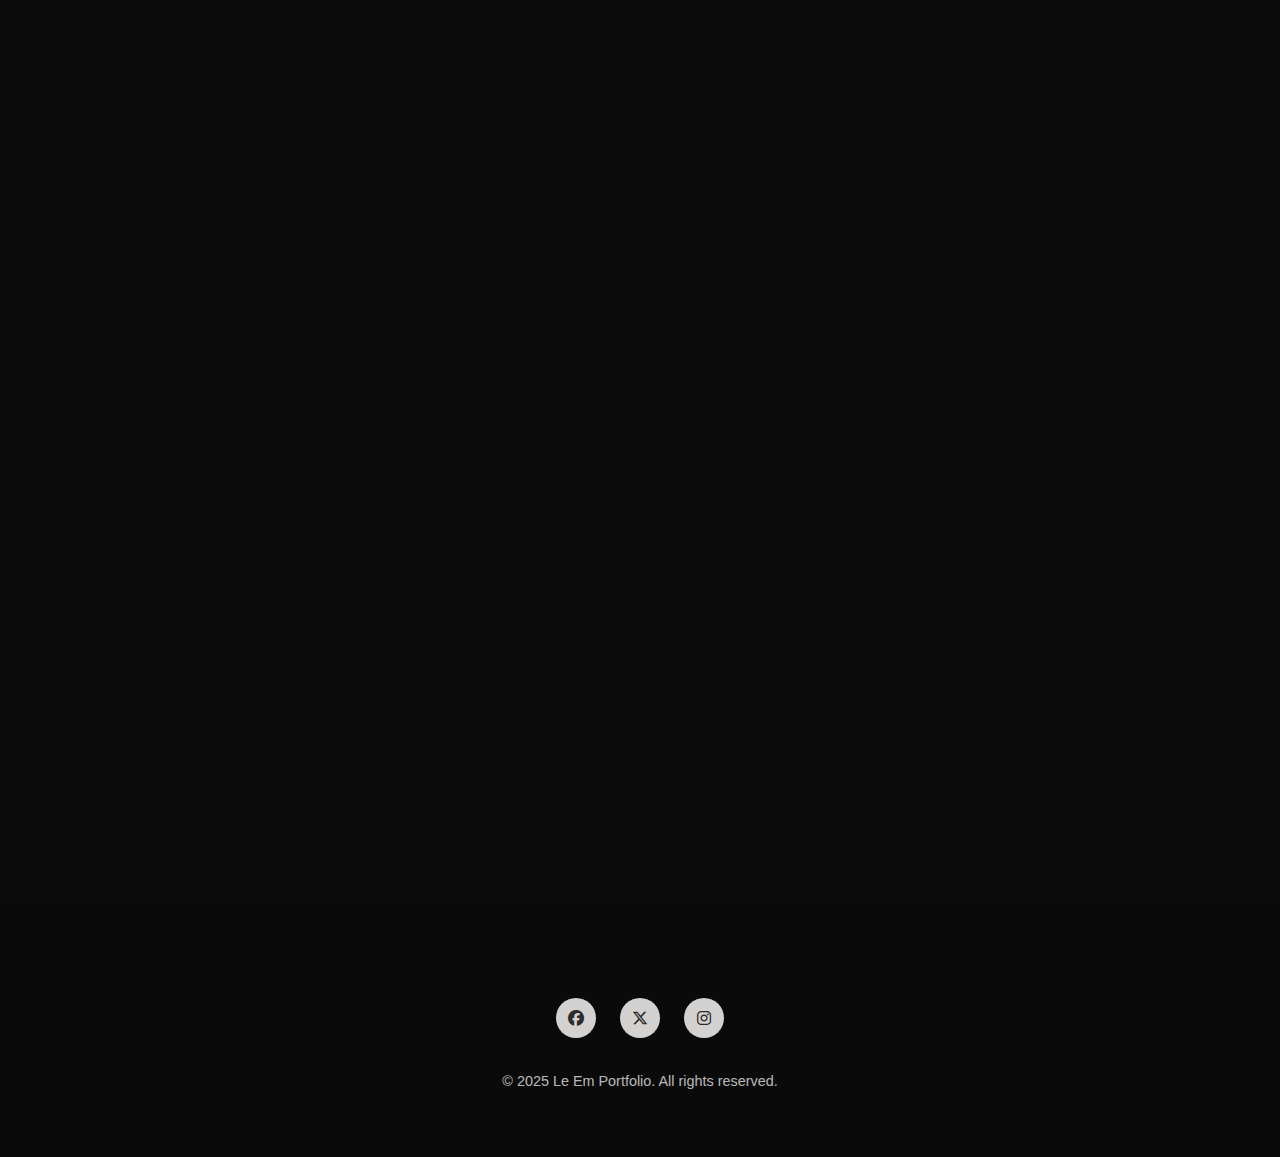
<file: index.html>
<!DOCTYPE html>
<html lang="en">
<head>
  <meta charset="UTF-8">
  <meta name="viewport" content="width=device-width, initial-scale=1.0">
  <title>Emmanuel's Portfolio</title>
  <link href="https://cdnjs.cloudflare.com/ajax/libs/font-awesome/6.7.2/css/all.min.css" rel="stylesheet">
  <link rel="stylesheet" href="css/home.css">
  <link rel="preconnect" href="https://fonts.googleapis.com">
  <link rel="preconnect" href="https://fonts.gstatic.com" crossorigin>
  <link href="https://fonts.googleapis.com/css2?family=Graduate&family=Pixelify+Sans:wght@400..700&display=swap" rel="stylesheet">
</head>
<body>
  <!-- welcome -->
  <div class="welcome-overlay">
    <div class="welcome-text">welcome po!!</div>
  </div>

  <!-- GIF -->
  <div class="bg-container"></div>

  <!-- main content -->
  <div class="container">
    <div class="content-wrapper">
      <header>
        <div class="logo">PORTFOLIO<button id="change-bg-btn" class="icon-btn" title="Change Background">
          <i class="fa-solid fa-wand-magic-sparkles"></i>
        </button></div>
        <div class="menu-toggle">
          <span class="bar"></span>
          <span class="bar"></span>
          <span class="bar"></span>
        </div>
        <nav>
          <ul>
            <li><a href="index.html">Home</a></li>
            <li><a href="about.html">About</a></li>
            <li><a href="projects.html">Projects / Skills</a></li>
            <li><a href="contact.html">Contact</a></li>
          </ul>
        </nav>
      </header>

      <!-- hero Section -->
      <section class="hero" id="home">
        <div class="hero-content">
          <h1 class="hero-title">Web Designer & <span>Front-end developer</span></h1>
          <p class="hero-subtitle">Turning ideas into beautiful, functional websites that feel just right.</p>
          <div class="cta-buttons">
            <a href="about.html" class="btn primary-btn">About Me</a>
            <a href="contact.html" class="btn secondary-btn">Get in Touch</a>
          </div>
        </div>
        <div class="hero-profile">
          <img src="resources/wow.jpg" alt="Emmanuel Profile Photo">
        </div>
      </section>
         <br>
      <!-- footer -->
      <footer>
        <div class="social-links">
          <a href="https://www.facebook.com/shandy.wastaken.9" class="social-icon"><i class="fa-brands fa-facebook"></i></a>
          <a href="https://x.com/shandywastaken" class="social-icon"><i class="fa-brands fa-x-twitter"></i></a>
          <a href="https://www.instagram.com/sonataceleem/" class="social-icon"><i class="fa-brands fa-instagram"></i></a>
        </div>
        <p class="copyright">&copy; 2025 Le Em Portfolio. All rights reserved.</p>
      </footer>
    </div>
  </div>

  <script src="javascript/script.js"></script>

</body>
</html>
</file>
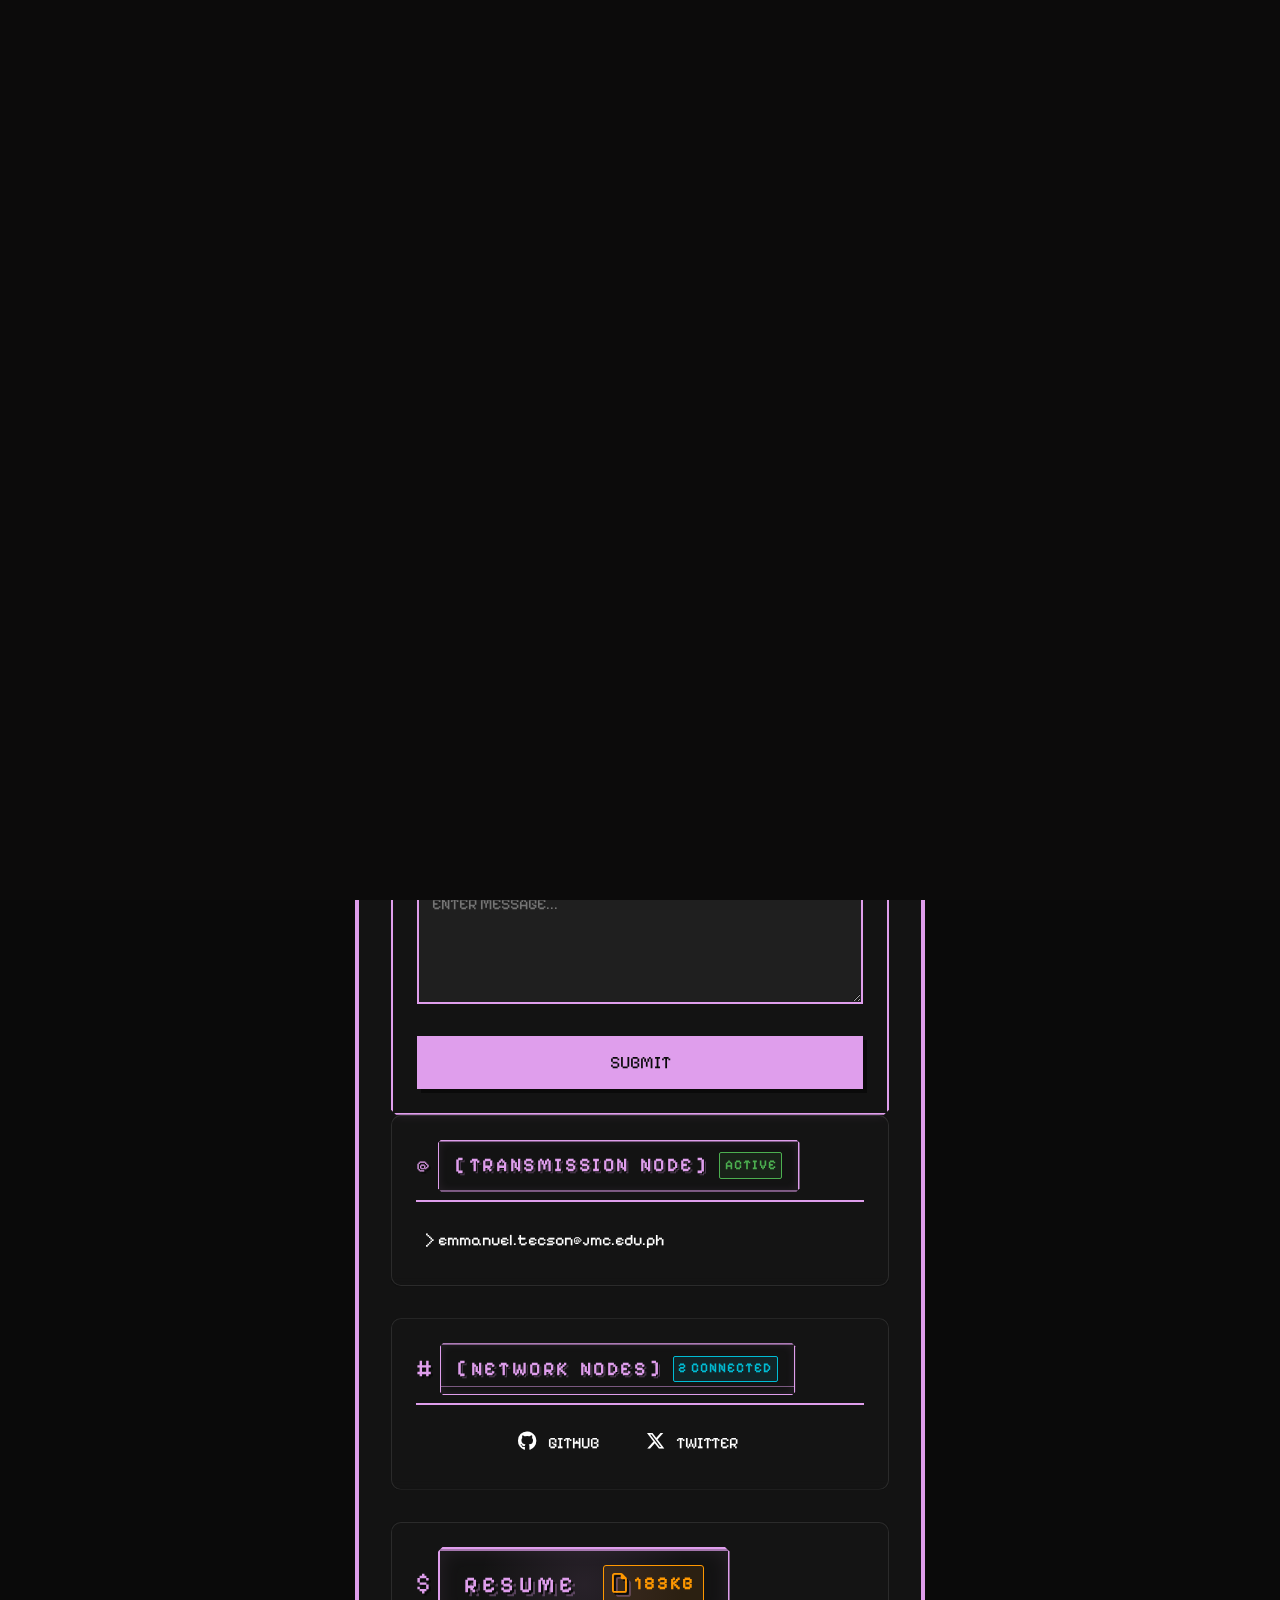
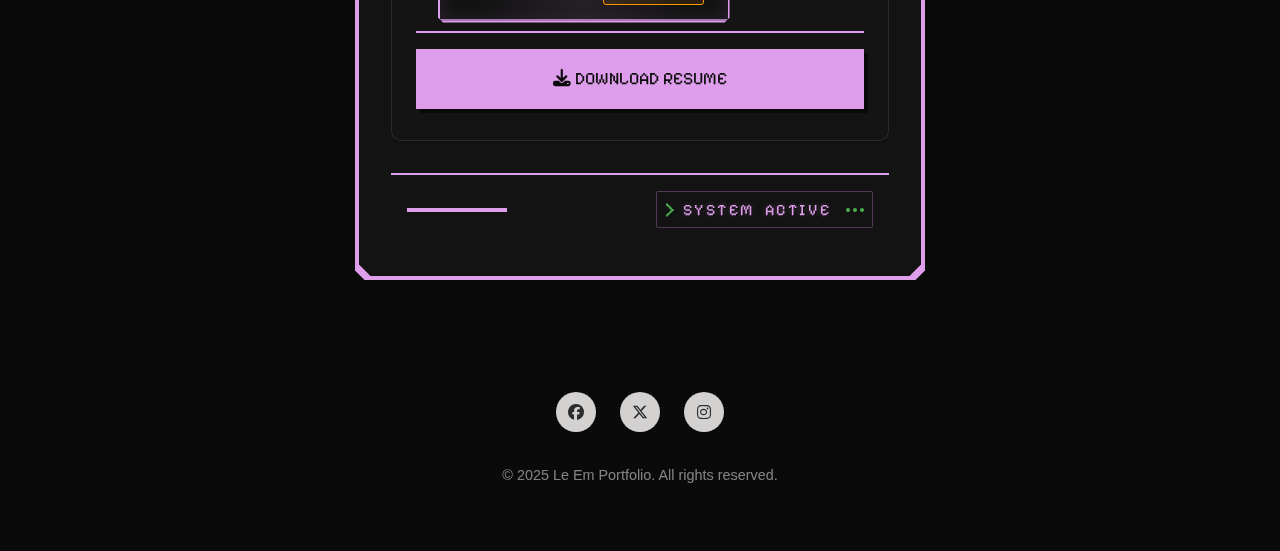
<file: contact.html>
<!DOCTYPE html>
<html lang="en">
<head>
  <meta charset="UTF-8" />
  <meta name="viewport" content="width=device-width, initial-scale=1.0"/>
  <title>Contact - Emmanuel's Portfolio</title>
  <link rel="stylesheet" href="css/contact.css" />
  <link href="https://cdnjs.cloudflare.com/ajax/libs/font-awesome/6.7.2/css/all.min.css" rel="stylesheet" />
  <link rel="preconnect" href="https://fonts.googleapis.com" />
  <link rel="preconnect" href="https://fonts.gstatic.com" crossorigin />
  <link href="https://fonts.googleapis.com/css2?family=Graduate&family=Pixelify+Sans:wght@400..700&display=swap" rel="stylesheet" />
</head>
<body>

  <!-- welcome animation -->
  <div class="welcome-overlay">
    <div class="welcome-text">contact me!</div>
  </div>

  <!-- background -->
 <div class="bg-container"></div>
  <div class="bg-overlay"></div>

  <!-- main content -->
  <div class="container">
    <div class="content-wrapper">
      <header>
        <div class="logo">PORTFOLIO
          <button id="change-bg-btn" class="icon-btn" title="Change Background">
            <i class="fa-solid fa-wand-magic-sparkles"></i>
          </button>
        </div>
        <div class="menu-toggle">
          <span class="bar"></span>
          <span class="bar"></span>
          <span class="bar"></span>
        </div>
        <nav>
          <ul>
            <li><a href="index.html">Home</a></li>
            <li><a href="about.html">About</a></li>
            <li><a href="projects.html">Projects / Skills</a></li>
            <li><a href="contact.html">Contact</a></li>
          </ul>
        </nav>
      </header>

      <!-- Contact Section -->
      <section id="contact-section">
        <div class="pixel-border">
          <!-- Pixel Art Decoration -->
          <div class="pixel-decoration top-left"></div>
          <div class="pixel-decoration top-right"></div>
          <div class="pixel-decoration bottom-left"></div>
          <div class="pixel-decoration bottom-right"></div>
          
          <div class="pixel-header">
            <div class="title-container">
              <div class="title-decoration top"></div>
              <h2 class="section-title pixel-text">
                <span class="title-bracket left">[</span>
                <span class="title-content">
                  <span class="title-char">C</span>
                  <span class="title-char">O</span>
                  <span class="title-char">N</span>
                  <span class="title-char">T</span>
                  <span class="title-char">A</span>
                  <span class="title-char">C</span>
                  <span class="title-char">T</span>
                  <span class="title-space"></span>
                  <span class="title-char">M</span>
                  <span class="title-char">E</span>
                </span>
                <span class="title-bracket right">]</span>
              </h2>
              <div class="title-decoration bottom"></div>
              <div class="title-glow"></div>
            </div>
          </div>
          
          <div class="pixel-status-bar">
            <span class="pixel-status">> SYSTEM READY</span>
            <span class="pixel-status">> CONNECTION ESTABLISHED</span>
          </div>

          <div class="init-message">
            <div class="init-line">
              <span class="init-prefix">></span>
              <span class="init-text">INITIALIZING CONTACT PROTOCOL</span>
              <span class="init-dots">
                <span class="dot">.</span>
                <span class="dot">.</span>
                <span class="dot">.</span>
              </span>
            </div>
            <div class="init-status">
              <div class="status-bar">
                <div class="status-progress"></div>
              </div>
              <span class="status-text">LOADING SYSTEM COMPONENTS</span>
            </div>
          </div>

          <form class="contact-form pixel-box" action="#" method="post">
            <div class="pixel-input-group">
              <label class="pixel-label">IDENTIFY USER:</label>
              <input type="text" name="name" placeholder="ENTER USERNAME" required />
            </div>
            <div class="pixel-input-group">
              <label class="pixel-label">EMAIL ADDRESS:</label>
              <input type="email" name="email" placeholder="ENTER EMAIL" required />
            </div>
            <div class="pixel-input-group">
              <label class="pixel-label">MESSAGE CONTENT:</label>
              <textarea name="message" rows="5" placeholder="ENTER MESSAGE..." required></textarea>
            </div>
            <button type="submit" class="pixel-button">
              <span class="pixel-button-text">SUBMIT</span>
              <div class="pixel-button-glow"></div>
            </button>
          </form>

          <!-- Contact Info Boxes -->
          <div class="pixel-grid">
            <!-- Email Address -->
            <div class="pixel-box contact-info">
              <div class="pixel-box-header">
                <span class="pixel-box-icon">@</span>
                <div class="node-title">
                  <div class="node-decoration"></div>
                  <h3 class="pixel-text">
                    <span class="node-bracket left">[</span>
                    <span class="node-content">
                      <span class="node-char">T</span>
                      <span class="node-char">R</span>
                      <span class="node-char">A</span>
                      <span class="node-char">N</span>
                      <span class="node-char">S</span>
                      <span class="node-char">M</span>
                      <span class="node-char">I</span>
                      <span class="node-char">S</span>
                      <span class="node-char">S</span>
                      <span class="node-char">I</span>
                      <span class="node-char">O</span>
                      <span class="node-char">N</span>
                      <span class="node-space"></span>
                      <span class="node-char">N</span>
                      <span class="node-char">O</span>
                      <span class="node-char">D</span>
                      <span class="node-char">E</span>
                    </span>
                    <span class="node-bracket right">]</span>
                    <span class="node-status">ACTIVE</span>
                  </h3>
                  <div class="node-decoration"></div>
                </div>
              </div>
              <p><a href="mailto:emmanuel.tecson@jmc.edu.ph" class="pixel-link">> emmanuel.tecson@jmc.edu.ph</a></p>
            </div>

            <!-- Social Links -->
            <div class="pixel-box social-links">
              <div class="pixel-box-header">
                <span class="pixel-box-icon">#</span>
                <div class="network-title">
                  <div class="network-decoration"></div>
                  <h3 class="pixel-text">
                    <span class="network-bracket left">[</span>
                    <span class="network-content">
                      <span class="network-char">N</span>
                      <span class="network-char">E</span>
                      <span class="network-char">T</span>
                      <span class="network-char">W</span>
                      <span class="network-char">O</span>
                      <span class="network-char">R</span>
                      <span class="network-char">K</span>
                      <span class="network-space"></span>
                      <span class="network-char">N</span>
                      <span class="network-char">O</span>
                      <span class="network-char">D</span>
                      <span class="network-char">E</span>
                      <span class="network-char">S</span>
                    </span>
                    <span class="network-bracket right">]</span>
                    <span class="network-count">2 CONNECTED</span>
                  </h3>
                  <div class="network-decoration"></div>
                  <div class="network-grid">
                    <div class="grid-dot"></div>
                    <div class="grid-dot"></div>
                    <div class="grid-dot"></div>
                    <div class="grid-dot"></div>
                  </div>
                </div>
              </div>
              <div class="pixel-social-grid">
                <a href="https://github.com/T-EmmanuelLevinne" target="_blank" class="pixel-link">
                  <i class="fab fa-github"></i>
                  <span class="pixel-link-text">GITHUB</span>
                </a>
                <a href="https://x.com/shandywastaken" target="_blank" class="pixel-link">
                  <i class="fab fa-x-twitter"></i>
                  <span class="pixel-link-text">TWITTER</span>
                </a>
              </div>
            </div>

            <!-- Resume -->
            <div class="pixel-box resume-download">
              <div class="pixel-box-header">
                <span class="pixel-box-icon">$</span>
                <div class="packet-title">
                  <div class="packet-decoration top"></div>
                  <h3 class="pixel-text">
                    <span class="packet-content">
                      <span class="packet-char" style="--char-index: 1">R</span>
                      <span class="packet-char" style="--char-index: 2">E</span>
                      <span class="packet-char" style="--char-index: 3">S</span>
                      <span class="packet-char" style="--char-index: 4">U</span>
                      <span class="packet-char" style="--char-index: 5">M</span>
                      <span class="packet-char" style="--char-index: 6">E</span>
                    </span>
                    <span class="packet-size">
                      <span class="size-icon"><i class="fa-regular fa-file"></i></span>
                      <span class="size-text">183KB</span>
                    </span>
                  </h3>
                  <div class="packet-decoration bottom"></div>
                  <div class="packet-glow"></div>
                  <div class="packet-pixels">
                    <span class="pixel-dot"></span>
                    <span class="pixel-dot"></span>
                    <span class="pixel-dot"></span>
                    <span class="pixel-dot"></span>
                  </div>
                </div>
              </div>
              <a href="resources/RESUME.pdf" download class="pixel-button">
                <i class="fa-solid fa-download"></i>
                <span class="pixel-button-text">DOWNLOAD RESUME</span>
                <div class="pixel-button-glow"></div>
              </a>
            </div>
          </div>

          <div class="pixel-footer">
            <div class="pixel-scanner"></div>
            <div class="system-status">
              <span class="status-prefix">></span>
              <span class="status-content">
                <span class="status-char">S</span>
                <span class="status-char">Y</span>
                <span class="status-char">S</span>
                <span class="status-char">T</span>
                <span class="status-char">E</span>
                <span class="status-char">M</span>
                <span class="status-space"></span>
                <span class="status-char">A</span>
                <span class="status-char">C</span>
                <span class="status-char">T</span>
                <span class="status-char">I</span>
                <span class="status-char">V</span>
                <span class="status-char">E</span>
              </span>
              <span class="status-indicator">
                <span class="indicator-dot"></span>
                <span class="indicator-dot"></span>
                <span class="indicator-dot"></span>
              </span>
            </div>
          </div>
        </div>
      </section>
    </div>
  </div>


        <!-- footer -->
      <footer>
        <div class="social-links2">
          <a href="https://www.facebook.com/shandy.wastaken.9" class="social-icon"><i class="fa-brands fa-facebook"></i></a>
          <a href="https://x.com/shandywastaken" class="social-icon"><i class="fa-brands fa-x-twitter"></i></a>
          <a href="https://www.instagram.com/sonataceleem/" class="social-icon"><i class="fa-brands fa-instagram"></i></a>
        </div>
        <p class="copyright">&copy; 2025 Le Em Portfolio. All rights reserved.</p>
      </footer>
    </div>
  </div>
  <script src="javascript/script.js"></script>
</body>
</html>
</file>
<file: css/contact.css>
* {
  margin: 0;
  padding: 0;
  box-sizing: border-box;
}

body {
  font-family: 'Montserrat', sans-serif;
  color: #333;
  line-height: 1.6;
  overflow-x: hidden;
  background-color: #0a0a0a;
}

a {
  text-decoration: none;
  color: inherit;
}

ul {
  list-style: none;
}

/* Welcome overlay animation */
.welcome-overlay {
  position: fixed;
  top: 0;
  left: 0;
  width: 100%;
  height: 100%;
  background-color: #0c0b0b;
  display: flex;
  justify-content: center;
  align-items: center;
  z-index: 1000;
  animation: fadeOverlay 3s ease-in-out forwards;
}

.welcome-text {
  font-family: "Pixelify Sans", sans-serif;
  font-size: 5rem;
  color: #fff;
  opacity: 0;
  filter: blur(10px);
  animation: welcomeText 2.5s ease-in-out forwards;
}

@keyframes fadeOverlay {
  0% {
    opacity: 1;
  }
  70% {
    opacity: 1;
  }
  100% {
    opacity: 0;
    visibility: hidden;
  }
}

@keyframes welcomeText {
  0% {
    opacity: 0;
    filter: blur(20px);
    transform: scale(0.8);
  }
  50% {
    opacity: 1;
    filter: blur(0);
    transform: scale(1);
  }
  80% {
    opacity: 1;
    filter: blur(0);
    transform: scale(1);
  }
  100% {
    opacity: 0;
    filter: blur(20px);
    transform: scale(1.2);
  }
}

/* Main container */
.container {
  position: relative;
  min-height: 100vh;
  width: 100%;
}
 
/* Background container for GIF */
.bg-container {
  position: fixed;
  width: 100%;
  height: 100%;
  background: url('../resources/witch.gif') center center/cover no-repeat;
  opacity: 0.7;
  transition: opacity 0.5s ease;
  pointer-events: none;
  z-index: -3;
}


.bg-overlay {
  position: fixed;
  top: 0;
  left: 0;
  width: 100%;
  height: 100%;
  background: linear-gradient(to bottom, rgba(70, 70, 70, 0.7), rgba(44, 43, 43, 0.5));
  z-index: -2;
  pointer-events: none;
}

/* Content wrapper */
.content-wrapper {
  position: relative;
  max-width: 1400px;
  margin: 0 auto;
  padding: 0 2rem;
  color: #fff;
}

/* Header styles */
header {
  display: flex;
  justify-content: space-between;
  align-items: center;
  padding: 2rem 0;
  position: relative;
}

.icon-btn {
  background: none;
  border: none;
  font-size: 1.5rem;
  padding: 0.5rem 0.8rem;
  border-radius: 50%;
  cursor: pointer;
  transition: all 0.3s ease;
  margin-left: 1rem;
  position: relative;
  z-index: 10;
  color: white
}

.icon-btn:hover {
  color: #f5c6f1;
  transform: rotate(30deg);
}

.logo {
  font-size: 1.5rem;
  font-weight: 700;
  letter-spacing: 2px;
  display: flex;
  align-items: center;
}

nav ul {
  display: flex;
}

nav ul li {
  margin-left: 2rem;
  position: relative;
}

nav ul li a {
  font-size: 0.9rem;
  letter-spacing: 1px;
  transition: color 0.3s ease;
  position: relative;
  padding-bottom: 4px;
}

nav ul li a::after {
  content: '';
  position: absolute;
  bottom: 0;
  left: 0;
  height: 2px;
  width: 0%;
  background-color: #df9eec;
  transition: width 0.4s ease;
}

nav ul li a:hover {
  color: #df9eec;
}

nav ul li a:hover::after {
  width: 100%;
}

nav ul li.active a {
  color: #df9eec;
}

nav ul li.active::after {
  content: '';
  position: absolute;
  bottom: -5px;
  left: 0;
  width: 100%;
  height: 2px;
  background-color: #df9eec;
}

.menu-toggle {
  display: none;
  flex-direction: column;
  cursor: pointer;
}

.bar {
  width: 25px;
  height: 3px;
  background-color: #fff;
  margin: 3px 0;
  transition: 0.4s;
}
/* Add animation for menu bars */
.menu-toggle .bar:nth-child(1).active {
  transform: rotate(-45deg) translate(-5px, 6px);
}

.menu-toggle .bar:nth-child(2).active {
  opacity: 0;
}

.menu-toggle .bar:nth-child(3).active {
  transform: rotate(45deg) translate(-5px, -6px);
}

/* Pixel Theme Enhanced Styles */
.pixel-border {
  border: 4px solid #df9eec;
  padding: 2rem;
  position: relative;
  background: rgba(20, 20, 20, 0.9);
  box-shadow: 
    0 0 0 4px #0a0a0a,
    0 0 0 8px #df9eec,
    0 0 20px rgba(223, 158, 236, 0.5);
  image-rendering: pixelated;
  clip-path: polygon(
    0% 10px, 10px 0%, calc(100% - 10px) 0%, 100% 10px,
    100% calc(100% - 10px), calc(100% - 10px) 100%, 10px 100%, 0% calc(100% - 10px)
  );
}

/* Pixel Decorations */
.pixel-decoration {
  position: absolute;
  width: 20px;
  height: 20px;
  background: #df9eec;
  image-rendering: pixelated;
}

.pixel-decoration.top-left {
  top: -4px;
  left: -4px;
  clip-path: polygon(0% 0%, 100% 0%, 0% 100%);
}

.pixel-decoration.top-right {
  top: -4px;
  right: -4px;
  clip-path: polygon(0% 0%, 100% 0%, 100% 100%);
}

.pixel-decoration.bottom-left {
  bottom: -4px;
  left: -4px;
  clip-path: polygon(0% 0%, 0% 100%, 100% 100%);
}

.pixel-decoration.bottom-right {
  bottom: -4px;
  right: -4px;
  clip-path: polygon(100% 0%, 100% 100%, 0% 100%);
}

/* Pixel Header */
.pixel-header {
  display: flex;
  align-items: center;
  justify-content: center;
  margin-bottom: 2rem;
  position: relative;
  width: 100%;
}

.title-container {
  position: relative;
  padding: 1.5rem 2rem;
  background: rgba(20, 20, 20, 0.95);
  border: 2px solid #df9eec;
  box-shadow: 
    4px 4px 0 #df9eec,
    inset 0 0 20px rgba(223, 158, 236, 0.2);
  clip-path: polygon(
    0% 5px, 5px 0%, calc(100% - 5px) 0%, 100% 5px,
    100% calc(100% - 5px), calc(100% - 5px) 100%, 5px 100%, 0% calc(100% - 5px)
  );
  overflow: hidden;
  width: 100%;
  max-width: 600px;
}

.title-decoration {
  position: absolute;
  left: 0;
  width: 100%;
  height: 2px;
  background: #df9eec;
  opacity: 0.7;
}

/* Pixel Header */
.pixel-header {
  display: flex;
  align-items: center;
  justify-content: center;
  margin-bottom: 2rem;
  position: relative;
  width: 100%;
}

.title-container {
  position: relative;
  padding: 1.5rem 2rem;
  background: rgba(20, 20, 20, 0.95);
  border: 2px solid #df9eec;
  box-shadow: 
    4px 4px 0 #df9eec,
    inset 0 0 20px rgba(223, 158, 236, 0.2);
  clip-path: polygon(
    0% 5px, 5px 0%, calc(100% - 5px) 0%, 100% 5px,
    100% calc(100% - 5px), calc(100% - 5px) 100%, 5px 100%, 0% calc(100% - 5px)
  );
  overflow: hidden;
  width: 100%;
  max-width: 600px;
}

.pixel-corner {
  width: 20px;
  height: 20px;
  background: #df9eec;
  margin: 0 1rem;
}

.pixel-corner.left {
  clip-path: polygon(0% 0%, 100% 0%, 0% 100%);
}

.pixel-corner.right {
  clip-path: polygon(0% 0%, 100% 0%, 100% 100%);
}

/* Status Bar */
.pixel-status-bar {
  display: flex;
  justify-content: space-between;
  padding: 0.5rem;
  background: rgba(223, 158, 236, 0.1);
  border: 2px solid #df9eec;
  margin-bottom: 1.5rem;
  font-family: "Pixelify Sans", sans-serif;
  font-size: 0.9rem;
  color: #df9eec;
}

.pixel-status {
  position: relative;
  padding-left: 1rem;
}

.pixel-status::before {
  content: '';
  position: absolute;
  left: 0;
  top: 50%;
  width: 8px;
  height: 8px;
  background: #df9eec;
  transform: translateY(-50%);
  animation: blink 1s infinite;
}

/* Pixel Box Enhanced */
.pixel-box {
  background: rgba(20, 20, 20, 0.95);
  border: 2px solid #df9eec;
  padding: 1.5rem;
  position: relative;
  box-shadow: 4px 4px 0 #df9eec;
  transition: all 0.3s ease;
  clip-path: polygon(
    0% 5px, 5px 0%, calc(100% - 5px) 0%, 100% 5px,
    100% calc(100% - 5px), calc(100% - 5px) 100%, 5px 100%, 0% calc(100% - 5px)
  );
}

.pixel-box-header {
  display: flex;
  align-items: center;
  margin-bottom: 1rem;
  padding-bottom: 0.5rem;
  border-bottom: 2px solid #df9eec;
}

.pixel-box-icon {
  font-family: "Pixelify Sans", sans-serif;
  font-size: 1.5rem;
  color: #df9eec;
  margin-right: 0.5rem;
  text-shadow: 2px 2px 0 #0a0a0a;
}

/* Pixel Input Groups */
.pixel-input-group {
  margin-bottom: 1.5rem;
  position: relative;
}

.pixel-label {
  display: block;
  color: #df9eec;
  font-family: "Pixelify Sans", sans-serif;
  margin-bottom: 0.8rem;
  font-size: 1.1rem;
  text-shadow: 2px 2px 0 #0a0a0a;
  letter-spacing: 1px;
}

.contact-form input,
.contact-form textarea {
  width: 100%;
  padding: 0.8rem;
  background: rgba(255, 255, 255, 0.05);
  border: 2px solid #df9eec;
  color: #fff;
  font-family: "Pixelify Sans", sans-serif;
  font-size: 1rem;
  transition: all 0.3s ease;
  text-transform: uppercase;
}

.contact-form input:focus,
.contact-form textarea:focus {
  outline: none;
  box-shadow: 0 0 0 2px #df9eec;
  background: rgba(255, 255, 255, 0.1);
}

/* Pixel Button Enhanced */
.pixel-button {
  background: #df9eec;
  color: #0a0a0a;
  border: none;
  padding: 1rem 2rem;
  font-family: "Pixelify Sans", sans-serif;
  font-size: 1.1rem;
  cursor: pointer;
  position: relative;
  text-transform: uppercase;
  box-shadow: 4px 4px 0 #0a0a0a;
  transition: all 0.2s ease;
  width: 100%;
  text-align: center;
  display: inline-block;
  overflow: hidden;
}

.pixel-button-text {
  position: relative;
  z-index: 2;
}

.pixel-button-glow {
  position: absolute;
  top: 0;
  left: -100%;
  width: 100%;
  height: 100%;
  background: linear-gradient(
    90deg,
    transparent,
    rgba(255, 255, 255, 0.2),
    transparent
  );
  animation: glow 2s infinite;
}

/* Pixel Footer */
.pixel-footer {
  margin-top: 2rem;
  padding: 1rem;
  border-top: 2px solid #df9eec;
  display: flex;
  justify-content: space-between;
  align-items: center;
}

.pixel-scanner {
  width: 100px;
  height: 4px;
  background: #df9eec;
  position: relative;
  overflow: hidden;
}

.pixel-scanner::after {
  content: '';
  position: absolute;
  top: 0;
  left: -100%;
  width: 100%;
  height: 100%;
  background: #fff;
  animation: scan 2s infinite;
}

/* Animations */
@keyframes blink {
  0%, 100% { opacity: 1; }
  50% { opacity: 0; }
}

@keyframes glow {
  0% { left: -100%; }
  100% { left: 100%; }
}

@keyframes scan {
  0% { left: -100%; }
  100% { left: 100%; }
}

/* Update existing styles */
.pixel-link {
  display: flex;
  align-items: center;
  gap: 0.5rem;
  color: #fff;
  font-family: "Pixelify Sans", sans-serif;
  text-decoration: none;
  transition: all 0.3s ease;
  padding: 0.5rem;
  border: 1px solid transparent;
}

.pixel-link:hover {
  color: #df9eec;
  border-color: #df9eec;
  transform: translateX(4px);
  background: rgba(223, 158, 236, 0.1);
}

.pixel-link i {
  font-size: 1.2rem;
}

/* Responsive adjustments */
@media (max-width: 768px) {
  .pixel-border {
    padding: 1rem;
  }
  
  .pixel-grid {
    grid-template-columns: 1fr;
  }
  
  .pixel-status-bar {
    flex-direction: column;
    gap: 0.5rem;
  }
  
  .pixel-button {
    padding: 0.8rem 1.5rem;
    font-size: 1rem;
  }
  
  .pixel-decoration {
    width: 15px;
    height: 15px;
  }
}

/* Contact Section Styles */
#contact-section {
  padding: 3rem 0;
  max-width: 570px;
  margin: 0 auto;
}

.contact-info,
.social-links,
.resume-download {
  margin-bottom: 2rem;
  padding: 1.5rem;
  background: rgba(20, 20, 20, 0.7);
  border-radius: 10px;
  box-shadow: 0 5px 15px rgba(0, 0, 0, 0.3);
  border: 1px solid rgba(255, 255, 255, 0.1);
  backdrop-filter: blur(5px);
  text-align: center;
}

.contact-info h3,
.social-links h3,
.resume-download h3 {
  font-size: 1.3rem;
  margin-bottom: 1rem;
  color: #df9eec;
  font-weight: 600;
  text-align: center;
}

.contact-info p a {
  color: #fff;
  transition: color 0.3s ease;
}

.contact-info p a:hover {
  color: #df9eec;
}

.social-links a {
  display: inline-block;
  margin-right: 1.5rem;
  color: #fff;
  transition: all 0.3s ease;
}

.social-links a:hover {
  color: #df9eec;
  transform: translateY(-3px);
}

.social-links a i {
  margin-right: 0.5rem;
}

.btn-download {
  display: inline-block;
  padding: 0.8rem 1.5rem;
  background: linear-gradient(135deg, #ecebece7 0%, #cac9ca 100%);
  color: rgb(43, 42, 42);
  border-radius: 5px;
  font-weight: 600;
  transition: all 0.3s ease;
}

.btn-download:hover {
  transform: translateY(-3px);
  box-shadow: 0 5px 15px rgba(223, 158, 236, 0.5);
}

.btn-download i {
  margin-right: 0.5rem;
}
/* footer */
footer {
    padding: 4rem 0;
    text-align: center;
}

.social-links2 {
    display: flex;
    justify-content: center;
    gap: 1.5rem;
    margin-bottom: 2rem;
}

.social-icon {
    display: flex;
    align-items: center;
    justify-content: center;
    width: 40px;
    height: 40px;
    border-radius: 50%;
    background-color: rgba(255, 251, 251, 0.829);
    color: #2c2c2c;
    transition: all 0.3s ease;
}

.social-icon:hover {
    background-color: #ffffff;
    color: #050505;
    transform: translateY(-3px);
}

.copyright {
    font-size: 0.9rem;
    opacity: 0.7;
}

.copyright {
  color: rgba(255, 255, 255, 0.7);
  font-size: 0.9rem;
}

/* Responsive styles */
@media (max-width: 768px) {
  .menu-toggle {
    display: flex;
  }
  
  nav {
    position: absolute;
    top: 100%;
    right: 0;
    background-color: rgba(10, 10, 10, 0.95);
    width: 100%;
    padding: 2rem;
    clip-path: circle(0px at top right);
    transition: clip-path 0.5s ease-in-out;
    z-index: 100;
  }
  
  nav.active {
    clip-path: circle(1000px at top right);
  }
  
  nav ul {
    flex-direction: column;
  }
  
  nav ul li {
    margin: 1rem 0;
  }
  
  .section-title {
    font-size: 2.5rem;
  }
  
  .welcome-text {
    font-size: 3rem;
  }
  
  #contact-section {
    padding: 2rem 0;
  }
  
  .contact-form,
  .contact-info,
  .social-links,
  .resume-download {
    padding: 1.2rem;
  }
  
  .social-links a {
    display: block;
    margin-bottom: 1rem;
  }
}

/* Initialization Message Styles */
.init-message {
  background: rgba(20, 20, 20, 0.95);
  border: 2px solid #df9eec;
  padding: 1.5rem;
  margin: 1rem 0 2rem;
  position: relative;
  box-shadow: 
    4px 4px 0 #df9eec,
    inset 0 0 20px rgba(223, 158, 236, 0.1);
  clip-path: polygon(
    0% 5px, 5px 0%, calc(100% - 5px) 0%, 100% 5px,
    100% calc(100% - 5px), calc(100% - 5px) 100%, 5px 100%, 0% calc(100% - 5px)
  );
}

.init-line {
  display: flex;
  align-items: center;
  gap: 0.5rem;
  margin-bottom: 1rem;
  font-family: "Pixelify Sans", sans-serif;
  color: #df9eec;
  font-size: 1.2rem;
  text-shadow: 2px 2px 0 #0a0a0a;
}

.init-prefix {
  color: #df9eec;
  animation: blink 1s infinite;
}

.init-text {
  letter-spacing: 1px;
}

.init-dots {
  display: flex;
  gap: 0.2rem;
}

.dot {
  animation: dotPulse 1.5s infinite;
  opacity: 0;
}

.dot:nth-child(2) {
  animation-delay: 0.5s;
}

.dot:nth-child(3) {
  animation-delay: 1s;
}

.init-status {
  margin-top: 1rem;
}

.status-bar {
  height: 4px;
  background: rgba(223, 158, 236, 0.2);
  border: 1px solid #df9eec;
  position: relative;
  overflow: hidden;
  margin-bottom: 0.5rem;
}

.status-progress {
  position: absolute;
  top: 0;
  left: 0;
  height: 100%;
  width: 0%;
  background: #df9eec;
  animation: progress 3s ease-in-out forwards;
  box-shadow: 0 0 10px #df9eec;
}

.status-text {
  font-family: "Pixelify Sans", sans-serif;
  font-size: 0.9rem;
  color: #df9eec;
  display: block;
  text-align: center;
  text-shadow: 1px 1px 0 #0a0a0a;
  opacity: 0;
  animation: fadeIn 0.5s ease-in-out forwards;
  animation-delay: 2.5s;
}

/* Animations */
@keyframes dotPulse {
  0%, 100% { opacity: 0; }
  50% { opacity: 1; }
}

@keyframes progress {
  0% { width: 0%; }
  100% { width: 100%; }
}

@keyframes fadeIn {
  from { opacity: 0; }
  to { opacity: 1; }
}

/* Responsive adjustments */
@media (max-width: 768px) {
  .init-message {
    padding: 1rem;
  }
  
  .init-line {
    font-size: 1rem;
  }
  
  .status-text {
    font-size: 0.8rem;
  }
}

/* Enhanced Title Styles */
.title-decoration {
  position: absolute;
  left: 0;
  width: 100%;
  height: 2px;
  background: #df9eec;
  opacity: 0.7;
}

.title-decoration.top {
  top: 0;
  animation: scanLine 2s linear infinite;
}

.title-decoration.bottom {
  bottom: 0;
  animation: scanLine 2s linear infinite reverse;
}

.title-decoration::before {
  content: '';
  position: absolute;
  top: 0;
  left: 0;
  width: 100%;
  height: 100%;
  background: linear-gradient(
    90deg,
    transparent,
    #df9eec,
    transparent
  );
  animation: glowLine 2s linear infinite;
}

.section-title.pixel-text {
  font-size: 2.5rem;
  margin: 0;
  text-align: center;
  display: flex;
  align-items: center;
  justify-content: center;
  gap: 0.5rem;
  font-family: "Pixelify Sans", sans-serif;
  color: #df9eec;
  text-shadow: 
    2px 2px 0 #0a0a0a,
    4px 4px 0 rgba(223, 158, 236, 0.3);
  letter-spacing: 2px;
  position: relative;
  z-index: 2;
}

.title-bracket {
  font-size: 1.2em;
  animation: glow 2s infinite;
}

.title-content {
  display: flex;
  align-items: center;
  gap: 0.2rem;
}

.title-char {
  display: inline-block;
  animation: float 3s ease-in-out infinite;
  animation-delay: calc(var(--char-index) * 0.1s);
  text-shadow: 
    2px 2px 0 #0a0a0a,
    4px 4px 0 rgba(223, 158, 236, 0.3);
}

.title-space {
  width: 1rem;
}

.title-glow {
  position: absolute;
  top: 0;
  left: 0;
  width: 100%;
  height: 100%;
  background: radial-gradient(
    circle at center,
    rgba(223, 158, 236, 0.1) 0%,
    transparent 70%
  );
  animation: pulse 3s ease-in-out infinite;
  pointer-events: none;
}

/* Title Animations */
@keyframes float {
  0%, 100% {
    transform: translateY(0);
  }
  50% {
    transform: translateY(-5px);
  }
}

@keyframes scanLine {
  0% {
    transform: translateX(-100%);
  }
  100% {
    transform: translateX(100%);
  }
}

@keyframes glowLine {
  0% {
    opacity: 0.3;
  }
  50% {
    opacity: 0.7;
  }
  100% {
    opacity: 0.3;
  }
}

@keyframes pulse {
  0%, 100% {
    opacity: 0.3;
    transform: scale(1);
  }
  50% {
    opacity: 0.5;
    transform: scale(1.05);
  }
}

/* Add animation delays for each character */
.title-char:nth-child(1) { --char-index: 1; }
.title-char:nth-child(2) { --char-index: 2; }
.title-char:nth-child(3) { --char-index: 3; }
.title-char:nth-child(4) { --char-index: 4; }
.title-char:nth-child(5) { --char-index: 5; }
.title-char:nth-child(6) { --char-index: 6; }
.title-char:nth-child(7) { --char-index: 7; }
.title-char:nth-child(9) { --char-index: 8; }
.title-char:nth-child(10) { --char-index: 9; }

/* Responsive adjustments */
@media (max-width: 768px) {
  .title-container {
    padding: 1rem 1.5rem;
  }
  
  .section-title.pixel-text {
    font-size: 1.8rem;
  }
  
  .title-char {
    animation: float 3s ease-in-out infinite;
    animation-delay: calc(var(--char-index) * 0.05s);
  }
}

/* Node Title Styles */
.node-title {
  position: relative;
  padding: 0.5rem 1rem;
  background: rgba(20, 20, 20, 0.95);
  border: 1px solid #df9eec;
  box-shadow: 
    2px 2px 0 #df9eec,
    inset 0 0 10px rgba(223, 158, 236, 0.1);
  clip-path: polygon(
    0% 3px, 3px 0%, calc(100% - 3px) 0%, 100% 3px,
    100% calc(100% - 3px), calc(100% - 3px) 100%, 3px 100%, 0% calc(100% - 3px)
  );
  overflow: hidden;
}

.node-decoration {
  position: absolute;
  left: 0;
  width: 100%;
  height: 1px;
  background: #df9eec;
  opacity: 0.5;
}

.node-decoration:first-child {
  top: 0;
  animation: nodeScan 1.5s linear infinite;
}

.node-decoration:last-child {
  bottom: 0;
  animation: nodeScan 1.5s linear infinite reverse;
}

.node-decoration::before {
  content: '';
  position: absolute;
  top: 0;
  left: 0;
  width: 100%;
  height: 100%;
  background: linear-gradient(
    90deg,
    transparent,
    #df9eec,
    transparent
  );
  animation: nodeGlow 1.5s linear infinite;
}

.node-title h3.pixel-text {
  font-size: 1.2rem;
  margin: 0;
  display: flex;
  align-items: center;
  justify-content: center;
  gap: 0.3rem;
  font-family: "Pixelify Sans", sans-serif;
  color: #df9eec;
  text-shadow: 
    1px 1px 0 #0a0a0a,
    2px 2px 0 rgba(223, 158, 236, 0.3);
  letter-spacing: 1px;
  position: relative;
  z-index: 2;
}

.node-bracket {
  font-size: 1.1em;
  animation: nodeGlow 2s infinite;
}

.node-content {
  display: flex;
  align-items: center;
  gap: 0.1rem;
}

.node-char {
  display: inline-block;
  animation: nodePulse 2s ease-in-out infinite;
  animation-delay: calc(var(--char-index) * 0.05s);
  text-shadow: 
    1px 1px 0 #0a0a0a,
    2px 2px 0 rgba(223, 158, 236, 0.3);
}

.node-space {
  width: 0.5rem;
}

.node-status {
  font-size: 0.7em;
  color: #4CAF50;
  margin-left: 0.5rem;
  padding: 0.1rem 0.3rem;
  background: rgba(76, 175, 80, 0.1);
  border: 1px solid #4CAF50;
  border-radius: 2px;
  animation: statusPulse 2s infinite;
  text-shadow: none;
}

/* Node Animations */
@keyframes nodePulse {
  0%, 100% {
    transform: scale(1);
    opacity: 1;
  }
  50% {
    transform: scale(1.1);
    opacity: 0.8;
  }
}

@keyframes nodeScan {
  0% {
    transform: translateX(-100%);
  }
  100% {
    transform: translateX(100%);
  }
}

@keyframes nodeGlow {
  0%, 100% {
    opacity: 0.3;
  }
  50% {
    opacity: 0.7;
  }
}

@keyframes statusPulse {
  0%, 100% {
    opacity: 0.7;
    box-shadow: 0 0 5px rgba(76, 175, 80, 0.3);
  }
  50% {
    opacity: 1;
    box-shadow: 0 0 10px rgba(76, 175, 80, 0.5);
  }
}

/* Add animation delays for each character */
.node-char:nth-child(1) { --char-index: 1; }
.node-char:nth-child(2) { --char-index: 2; }
.node-char:nth-child(3) { --char-index: 3; }
.node-char:nth-child(4) { --char-index: 4; }
.node-char:nth-child(5) { --char-index: 5; }
.node-char:nth-child(6) { --char-index: 6; }
.node-char:nth-child(7) { --char-index: 7; }
.node-char:nth-child(8) { --char-index: 8; }
.node-char:nth-child(9) { --char-index: 9; }
.node-char:nth-child(10) { --char-index: 10; }
.node-char:nth-child(11) { --char-index: 11; }
.node-char:nth-child(12) { --char-index: 12; }
.node-char:nth-child(14) { --char-index: 13; }
.node-char:nth-child(15) { --char-index: 14; }
.node-char:nth-child(16) { --char-index: 15; }
.node-char:nth-child(17) { --char-index: 16; }

/* Responsive adjustments */
@media (max-width: 768px) {
  .node-title {
    padding: 0.3rem 0.8rem;
  }
  
  .node-title h3.pixel-text {
    font-size: 1rem;
  }
  
  .node-char {
    animation-delay: calc(var(--char-index) * 0.03s);
  }
  
  .node-status {
    font-size: 0.6em;
  }
}

/* Network Title Styles */
.network-title {
  position: relative;
  padding: 0.5rem 1rem;
  background: rgba(20, 20, 20, 0.95);
  border: 1px solid #df9eec;
  box-shadow: 
    2px 2px 0 #df9eec,
    inset 0 0 10px rgba(223, 158, 236, 0.1);
  clip-path: polygon(
    0% 3px, 3px 0%, calc(100% - 3px) 0%, 100% 3px,
    100% calc(100% - 3px), calc(100% - 3px) 100%, 3px 100%, 0% calc(100% - 3px)
  );
  overflow: hidden;
}

.network-decoration {
  position: absolute;
  left: 0;
  width: 100%;
  height: 1px;
  background: #df9eec;
  opacity: 0.5;
}

.network-decoration:first-child {
  top: 0;
  animation: networkScan 2s linear infinite;
}

.network-decoration:last-child {
  bottom: 0;
  animation: networkScan 2s linear infinite reverse;
}

.network-decoration::before {
  content: '';
  position: absolute;
  top: 0;
  left: 0;
  width: 100%;
  height: 100%;
  background: linear-gradient(
    90deg,
    transparent,
    #df9eec,
    transparent
  );
  animation: networkGlow 2s linear infinite;
}

.network-title h3.pixel-text {
  font-size: 1.2rem;
  margin: 0;
  display: flex;
  align-items: center;
  justify-content: center;
  gap: 0.3rem;
  font-family: "Pixelify Sans", sans-serif;
  color: #df9eec;
  text-shadow: 
    1px 1px 0 #0a0a0a,
    2px 2px 0 rgba(223, 158, 236, 0.3);
  letter-spacing: 1px;
  position: relative;
  z-index: 2;
}

.network-bracket {
  font-size: 1.1em;
  animation: networkGlow 2s infinite;
}

.network-content {
  display: flex;
  align-items: center;
  gap: 0.1rem;
}

.network-char {
  display: inline-block;
  animation: networkPulse 2s ease-in-out infinite;
  animation-delay: calc(var(--char-index) * 0.05s);
  text-shadow: 
    1px 1px 0 #0a0a0a,
    2px 2px 0 rgba(223, 158, 236, 0.3);
}

.network-space {
  width: 0.5rem;
}

.network-count {
  font-size: 0.7em;
  color: #00bcd4;
  margin-left: 0.5rem;
  padding: 0.1rem 0.3rem;
  background: rgba(0, 188, 212, 0.1);
  border: 1px solid #00bcd4;
  border-radius: 2px;
  animation: networkCountPulse 2s infinite;
  text-shadow: none;
}

.network-grid {
  position: absolute;
  top: 50%;
  right: -20px;
  transform: translateY(-50%);
  display: grid;
  grid-template-columns: repeat(2, 1fr);
  gap: 2px;
  opacity: 0.3;
}

.grid-dot {
  width: 3px;
  height: 3px;
  background: #df9eec;
  animation: gridPulse 1.5s infinite;
}

.grid-dot:nth-child(2) { animation-delay: 0.5s; }
.grid-dot:nth-child(3) { animation-delay: 1s; }
.grid-dot:nth-child(4) { animation-delay: 1.5s; }

/* Network Animations */
@keyframes networkPulse {
  0%, 100% {
    transform: scale(1);
    opacity: 1;
  }
  50% {
    transform: scale(1.1);
    opacity: 0.8;
  }
}

@keyframes networkScan {
  0% {
    transform: translateX(-100%);
  }
  100% {
    transform: translateX(100%);
  }
}

@keyframes networkGlow {
  0%, 100% {
    opacity: 0.3;
  }
  50% {
    opacity: 0.7;
  }
}

@keyframes networkCountPulse {
  0%, 100% {
    opacity: 0.7;
    box-shadow: 0 0 5px rgba(0, 188, 212, 0.3);
  }
  50% {
    opacity: 1;
    box-shadow: 0 0 10px rgba(0, 188, 212, 0.5);
  }
}

@keyframes gridPulse {
  0%, 100% {
    opacity: 0.3;
    transform: scale(1);
  }
  50% {
    opacity: 1;
    transform: scale(1.5);
  }
}

/* Add animation delays for each character */
.network-char:nth-child(1) { --char-index: 1; }
.network-char:nth-child(2) { --char-index: 2; }
.network-char:nth-child(3) { --char-index: 3; }
.network-char:nth-child(4) { --char-index: 4; }
.network-char:nth-child(5) { --char-index: 5; }
.network-char:nth-child(6) { --char-index: 6; }
.network-char:nth-child(7) { --char-index: 7; }
.network-char:nth-child(9) { --char-index: 8; }
.network-char:nth-child(10) { --char-index: 9; }
.network-char:nth-child(11) { --char-index: 10; }
.network-char:nth-child(12) { --char-index: 11; }
.network-char:nth-child(13) { --char-index: 12; }

/* Responsive adjustments */
@media (max-width: 768px) {
  .network-title {
    padding: 0.3rem 0.8rem;
  }
  
  .network-title h3.pixel-text {
    font-size: 1rem;
  }
  
  .network-char {
    animation-delay: calc(var(--char-index) * 0.03s);
  }
  
  .network-count {
    font-size: 0.6em;
  }
  
  .network-grid {
    right: -15px;
  }
  
  .grid-dot {
    width: 2px;
    height: 2px;
  }
}

/* Packet Title Styles */
.packet-title {
  position: relative;
  padding: 1rem 1.5rem;
  background: rgba(20, 20, 20, 0.95);
  border: 2px solid #df9eec;
  box-shadow: 
    4px 4px 0 #df9eec,
    inset 0 0 20px rgba(223, 158, 236, 0.1);
  clip-path: polygon(
    0% 5px, 5px 0%, calc(100% - 5px) 0%, 100% 5px,
    100% calc(100% - 5px), calc(100% - 5px) 100%, 5px 100%, 0% calc(100% - 5px)
  );
  overflow: hidden;
  text-align: center;
  display: flex;
  justify-content: center;
  align-items: center;
  transition: all 0.3s ease;
}

.packet-title:hover {
  transform: translateY(-2px);
  box-shadow: 
    6px 6px 0 #df9eec,
    inset 0 0 30px rgba(223, 158, 236, 0.2);
}

.packet-title h3.pixel-text {
  font-size: 1.4rem;
  margin: 0;
  display: flex;
  align-items: center;
  justify-content: center;
  gap: 1rem;
  font-family: "Pixelify Sans", sans-serif;
  color: #df9eec;
  text-shadow: 
    2px 2px 0 #0a0a0a,
    4px 4px 0 rgba(223, 158, 236, 0.3);
  letter-spacing: 2px;
  position: relative;
  z-index: 2;
  width: 100%;
}

.packet-content {
  display: flex;
  align-items: center;
  justify-content: center;
  gap: 0.2rem;
  flex: 1;
}

.packet-char {
  display: inline-block;
  animation: packetFloat 3s ease-in-out infinite;
  animation-delay: calc(var(--char-index) * 0.1s);
  text-shadow: 
    2px 2px 0 #0a0a0a,
    4px 4px 0 rgba(223, 158, 236, 0.3);
  transition: all 0.3s ease;
}

.packet-char:hover {
  transform: scale(1.2) translateY(-3px);
  color: #fff;
  text-shadow: 
    2px 2px 0 #0a0a0a,
    4px 4px 0 rgba(223, 158, 236, 0.5),
    0 0 10px rgba(223, 158, 236, 0.8);
}

.packet-decoration {
  position: absolute;
  left: 0;
  width: 100%;
  height: 2px;
  background: #df9eec;
  opacity: 0.7;
}

.packet-decoration.top {
  top: 0;
  animation: packetScan 2s linear infinite;
}

.packet-decoration.bottom {
  bottom: 0;
  animation: packetScan 2s linear infinite reverse;
}

.packet-decoration::before {
  content: '';
  position: absolute;
  top: 0;
  left: 0;
  width: 100%;
  height: 100%;
  background: linear-gradient(
    90deg,
    transparent,
    #df9eec,
    transparent
  );
  animation: packetGlow 2s linear infinite;
}

.packet-glow {
  position: absolute;
  top: 0;
  left: 0;
  width: 100%;
  height: 100%;
  background: radial-gradient(
    circle at center,
    rgba(223, 158, 236, 0.1) 0%,
    transparent 70%
  );
  animation: packetPulse 3s ease-in-out infinite;
  pointer-events: none;
}

.packet-pixels {
  position: absolute;
  top: 50%;
  right: -20px;
  transform: translateY(-50%);
  display: grid;
  grid-template-columns: repeat(2, 1fr);
  gap: 3px;
  opacity: 0.5;
}

.pixel-dot {
  width: 4px;
  height: 4px;
  background: #df9eec;
  animation: pixelPulse 1.5s infinite;
}

.pixel-dot:nth-child(2) { animation-delay: 0.5s; }
.pixel-dot:nth-child(3) { animation-delay: 1s; }
.pixel-dot:nth-child(4) { animation-delay: 1.5s; }

.packet-size {
  display: flex;
  align-items: center;
  gap: 0.3rem;
  font-size: 0.8em;
  color: #ff9800;
  margin-left: 0.8rem;
  padding: 0.2rem 0.5rem;
  background: rgba(255, 152, 0, 0.1);
  border: 1px solid #ff9800;
  border-radius: 3px;
  animation: sizePulse 2s infinite;
}

.size-icon {
  font-size: 1.1em;
  animation: iconFloat 2s ease-in-out infinite;
}

.size-text {
  text-shadow: none;
  font-weight: bold;
}

@keyframes packetFloat {
  0%, 100% {
    transform: translateY(0);
  }
  50% {
    transform: translateY(-4px);
  }
}

@keyframes packetScan {
  0% {
    transform: translateX(-100%);
  }
  100% {
    transform: translateX(100%);
  }
}

@keyframes packetGlow {
  0%, 100% {
    opacity: 0.5;
  }
  50% {
    opacity: 1;
  }
}

@keyframes packetPulse {
  0%, 100% {
    opacity: 0.3;
    transform: scale(1);
  }
  50% {
    opacity: 0.5;
    transform: scale(1.05);
  }
}

@keyframes pixelPulse {
  0%, 100% {
    opacity: 0.3;
    transform: scale(1);
  }
  50% {
    opacity: 1;
    transform: scale(1.5);
  }
}

@keyframes sizePulse {
  0%, 100% {
    opacity: 0.7;
    box-shadow: 0 0 5px rgba(255, 152, 0, 0.3);
  }
  50% {
    opacity: 1;
    box-shadow: 0 0 10px rgba(255, 152, 0, 0.5);
  }
}

@keyframes iconFloat {
  0%, 100% {
    transform: translateY(0) rotate(0deg);
  }
  50% {
    transform: translateY(-3px) rotate(5deg);
  }
}

/* Responsive adjustments */
@media (max-width: 768px) {
  .packet-title {
    padding: 0.8rem 1.2rem;
  }
  
  .packet-title h3.pixel-text {
    font-size: 1.2rem;
  }
  
  .packet-char {
    animation-delay: calc(var(--char-index) * 0.05s);
  }
  
  .packet-size {
    font-size: 0.7em;
    padding: 0.15rem 0.4rem;
  }
  
  .packet-pixels {
    right: -15px;
  }
  
  .pixel-dot {
    width: 3px;
    height: 3px;
  }
}

/* System Status Styles na part */
.system-status {
  display: flex;
  align-items: center;
  gap: 0.5rem;
  font-family: "Pixelify Sans", sans-serif;
  font-size: 1rem;
  color: #df9eec;
  text-shadow: 1px 1px 0 #0a0a0a;
  position: relative;
  padding: 0.3rem 0.5rem;
  background: rgba(20, 20, 20, 0.5);
  border: 1px solid rgba(223, 158, 236, 0.3);
  border-radius: 2px;
}

.status-prefix {
  color: #4CAF50;
  animation: blink 1s infinite;
  font-weight: bold;
}

.status-content {
  display: flex;
  align-items: center;
  gap: 0.1rem;
  letter-spacing: 1px;
}

.status-char {
  display: inline-block;
  animation: statusPulse 2s ease-in-out infinite;
  animation-delay: calc(var(--char-index) * 0.05s);
  text-shadow: 
    1px 1px 0 #0a0a0a,
    0 0 5px rgba(223, 158, 236, 0.3);
}

.status-space {
  width: 0.5rem;
}

.status-indicator {
  display: flex;
  gap: 0.2rem;
  margin-left: 0.5rem;
}

.indicator-dot {
  width: 4px;
  height: 4px;
  background: #4CAF50;
  border-radius: 50%;
  animation: indicatorPulse 1.5s infinite;
}

.indicator-dot:nth-child(2) { animation-delay: 0.5s; }
.indicator-dot:nth-child(3) { animation-delay: 1s; }

/* status asnimations */
@keyframes statusPulse {
  0%, 100% {
    transform: scale(1);
    opacity: 1;
  }
  50% {
    transform: scale(1.1);
    opacity: 0.8;
  }
}

@keyframes indicatorPulse {
  0%, 100% {
    opacity: 0.3;
    transform: scale(1);
    box-shadow: 0 0 5px rgba(76, 175, 80, 0.3);
  }
  50% {
    opacity: 1;
    transform: scale(1.2);
    box-shadow: 0 0 10px rgba(76, 175, 80, 0.5);
  }
}

/* Add animation delays for each character */
.status-char:nth-child(1) { --char-index: 1; }
.status-char:nth-child(2) { --char-index: 2; }
.status-char:nth-child(3) { --char-index: 3; }
.status-char:nth-child(4) { --char-index: 4; }
.status-char:nth-child(5) { --char-index: 5; }
.status-char:nth-child(6) { --char-index: 6; }
.status-char:nth-child(8) { --char-index: 7; }
.status-char:nth-child(9) { --char-index: 8; }
.status-char:nth-child(10) { --char-index: 9; }
.status-char:nth-child(11) { --char-index: 10; }
.status-char:nth-child(12) { --char-index: 11; }
.status-char:nth-child(13) { --char-index: 12; }

/* Responsive adjustments */
@media (max-width: 768px) {
  .system-status {
    font-size: 0.9rem;
    padding: 0.2rem 0.4rem;
  }
  
  .status-char {
    animation-delay: calc(var(--char-index) * 0.03s);
  }
  
  .indicator-dot {
    width: 3px;
    height: 3px;
  }
}

/* Responsive styles for contact section */
@media (max-width: 768px) {
  .content-wrapper {
    padding: 0 1rem;
  }

  #contact-section {
    padding: 1rem 0;
  }

  .pixel-border {
    padding: 1rem;
  }

  .pixel-grid {
    display: grid;
    grid-template-columns: 1fr;
    gap: 1.5rem;
    margin-top: 1.5rem;
  }

  .pixel-box {
    width: 100%;
    margin: 0;
  }

  .pixel-box-header {
    flex-direction: column;
    align-items: flex-start;
    gap: 0.8rem;
  }

  .pixel-box-icon {
    font-size: 1.3rem;
  }

  .node-title,
  .network-title,
  .packet-title {
    width: 100%;
  }

  .node-title h3.pixel-text,
  .network-title h3.pixel-text,
  .packet-title h3.pixel-text {
    flex-wrap: wrap;
    justify-content: flex-start;
    gap: 0.3rem;
    font-size: 0.9rem;
  }

  .node-status,
  .network-count {
    font-size: 0.7em;
    margin-left: 0.5rem;
  }

  .pixel-social-grid {
    display: grid;
    grid-template-columns: 1fr;
    gap: 0.8rem;
    margin-top: 1rem;
  }

  .pixel-link {
    width: 100%;
    padding: 0.8rem;
    justify-content: center;
    font-size: 0.9rem;
  }

  .pixel-link i {
    font-size: 1.1rem;
  }

  .packet-content {
    display: flex;
    flex-wrap: wrap;
    gap: 0.2rem;
  }

  .packet-char {
    font-size: 0.9rem;
  }

  .packet-size {
    margin-top: 0.5rem;
    display: inline-flex;
  }

  .pixel-button {
    width: 100%;
    margin-top: 1rem;
    padding: 0.8rem;
    font-size: 0.9rem;
  }

  .pixel-button i {
    font-size: 1rem;
  }

  .pixel-footer {
    margin-top: 1.5rem;
    flex-direction: column;
    gap: 1rem;
    align-items: center;
  }

  .pixel-scanner {
    width: 80px;
  }

  .system-status {
    width: 100%;
    justify-content: center;
    font-size: 0.85rem;
  }
}

/* Additional adjustments for very small devices */
@media (max-width: 480px) {
  .content-wrapper {
    padding: 0 0.8rem;
  }

  .pixel-border {
    padding: 0.8rem;
  }

  .section-title.pixel-text {
    font-size: 1.5rem;
  }

  .pixel-status-bar {
    flex-direction: column;
    gap: 0.3rem;
  }

  .pixel-status {
    font-size: 0.75rem;
  }

  .pixel-box {
    padding: 0.8rem;
  }

  .pixel-button {
    padding: 0.7rem 1.2rem;
    font-size: 0.9rem;
  }

  .pixel-link {
    font-size: 0.9rem;
  }

  .node-title h3.pixel-text,
  .network-title h3.pixel-text,
  .packet-title h3.pixel-text {
    font-size: 0.85rem;
  }

  .node-status,
  .network-count {
    font-size: 0.65em;
  }

  .pixel-link {
    padding: 0.7rem;
    font-size: 0.85rem;
  }

  .packet-char {
    font-size: 0.85rem;
  }

  .pixel-button {
    padding: 0.7rem;
    font-size: 0.85rem;
  }

  .system-status {
    font-size: 0.8rem;
  }

  .status-char {
    font-size: 0.85rem;
  }

  .indicator-dot {
    width: 3px;
    height: 3px;
  }
}
</file>
<file: css/home.css>
/* Base styles and reset */
* {
    margin: 0;
    padding: 0;
    box-sizing: border-box;
}

body {
    font-family: 'Montserrat', sans-serif;
    color: #333;
    line-height: 1.6;
    overflow-x: hidden;
    background-color: #0a0a0a;
}

a {
    text-decoration: none;
    color: inherit;
}

ul {
    list-style: none;
}

/* Welcome overlay animation */
.welcome-overlay {
    position: fixed;
    top: 0;
    left: 0;
    width: 100%;
    height: 100%;
    background-color: #0c0b0b;
    display: flex;
    justify-content: center;
    align-items: center;
    z-index: 1000;
    animation: fadeOverlay 3s ease-in-out forwards;
}

.welcome-text {
    font-family: "Pixelify Sans", sans-serif;
    font-size: 5rem;
    color: #fff;
    opacity: 0;
    filter: blur(10px);
    animation: welcomeText 2.5s ease-in-out forwards;
    text-align: center;
}

@keyframes fadeOverlay {
    0% {
        opacity: 1;
    }
    70% {
        opacity: 1;
    }
    100% {
        opacity: 0;
        visibility: hidden;
    }
}

@keyframes welcomeText {
    0% {
        opacity: 0;
        filter: blur(20px);
        transform: scale(0.8);
    }
    50% {
        opacity: 1;
        filter: blur(0);
        transform: scale(1);
    }
    80% {
        opacity: 1;
        filter: blur(0);
        transform: scale(1);
    }
    100% {
        opacity: 0;
        filter: blur(20px);
        transform: scale(1.2);
    }
}

/* Main container */
.container {
    position: relative;
    min-height: 100vh;
    width: 100%;
}

/* Background container for GIF */
.bg-container {
    position: absolute;
    top: 0;
    left: 0;
    width: 100%;
    height: 100%;
    background: url('../resources/background.gif')center center/cover;
    opacity: 0.7;
    z-index: -1;
    transition: opacity 0.5s ease;
    opacity: 0.7;
}

/* Add an overlay to make content more readable */
.bg-container::after {
    content: '';
    position: absolute;
    top: 0;
    left: 0;
    width: 100%;
    height: 100%;
    background: linear-gradient(to bottom, rgba(70, 70, 70, 0.7) 0%, rgba(44, 43, 43, 0.5) 100%);
}

/* Content wrapper */
.content-wrapper {
    position: relative;
    max-width: 1400px;
    margin: 0 auto;
    padding: 0 2rem;
    color: #fff;
}

/* Header styles */
header {
    display: flex;
    justify-content: space-between;
    align-items: center;
    padding: 2rem 0;
    position: relative;
}
.icon-btn {
    background: none;
    border: none;
    font-size: 1.5rem;
    padding: 0.5rem 0.8rem;
    border-radius: 50%;
    cursor: pointer;
    transition: all 0.3s ease;
    margin-left: 1rem;
    position: relative;
    z-index: 10;
    color: white
  }
  
  .icon-btn:hover {
    color: #f5c6f1;
    transform: rotate(30deg);
  }
  
.logo {
    font-size: 1.5rem;
    font-weight: 700;
    letter-spacing: 2px;
  
}
nav ul {
    display: flex;
  }
  
  nav ul li {
    margin-left: 2rem;
    position: relative;
  }
  
  nav ul li a {
    font-size: 0.9rem;
    letter-spacing: 1px;
    transition: color 0.3s ease;
    position: relative;
    padding-bottom: 4px;
  }
  
  nav ul li a::after {
    content: '';
    position: absolute;
    bottom: 0;
    left: 0;
    height: 2px;
    width: 0%;
    background-color:   #df9eec;
    transition: width 0.4s ease;
  }
  
  nav ul li a:hover {
    color: #df9eec;
  }
  
  nav ul li a:hover::after {
    width: 100%;
  }
  
  nav ul li.active a {
    color: #df9eec;
  }
  
  nav ul li.active::after {
    content: '';
    position: absolute;
    bottom: -5px;
    left: 0;
    width: 100%;
    height: 2px;
    background-color: #df9eec;
  }

.menu-toggle {
    display: none;
    flex-direction: column;
    cursor: pointer;
}

.bar {
    width: 25px;
    height: 3px;
    background-color: #fff;
    margin: 3px 0;
    transition: 0.4s;
}

/* Add animation for menu bars */
.menu-toggle .bar:nth-child(1).active {
    transform: rotate(-45deg) translate(-5px, 6px);
}

.menu-toggle .bar:nth-child(2).active {
    opacity: 0;
}

.menu-toggle .bar:nth-child(3).active {
    transform: rotate(45deg) translate(-5px, -6px);
}

/* Hero section */
  .hero-profile {
    flex: 1 1 200px;
    display: flex;
    justify-content: center;
    align-items: center;
  }
  
  .hero-profile img {
    width: 89vw;
    max-width: 340px;
    height: auto;
    aspect-ratio: 1 / 1;
    border-radius: 50%;
    object-fit: cover;
    border: 4px solid #df9eec;
    box-shadow: 0 5px 15px rgba(0, 0, 0, 0.4);
}

  @media (max-width: 768px) {
    .hero {
      flex-direction: column;
      text-align: center;
    }
  
    .hero-profile {
      margin-top: 2rem;
      margin-bottom: 2rem;
    }
    .hero-profile img {
        max-width: 270px;
    }
  }
.hero {
    height: calc(100vh - 100px);
    display: flex;
    align-items: center;
    padding: 2rem 0;
    font-family: "Pixelify Sans", sans-serif;
}

.hero-content {
    max-width: 800px;
}

.hero-title {
    font-family: "Pixelify Sans", sans-serif;
    font-size: 4rem;
    line-height: 1.2;
    margin-bottom: 1.5rem;
    animation: fadeUp 1s ease-out forwards;
    opacity: 0;
    transform: translateY(30px);
}

.hero-title span {
    color: #d781e9;
}

.hero-subtitle {
    font-size: 1.2rem;
    margin-bottom: 2.5rem;
    max-width: 600px;
    animation: fadeUp 1s ease-out 0.3s forwards;
    opacity: 0;
    transform: translateY(30px);
}

.cta-buttons {
    display: flex;
    gap: 1rem;
    animation: fadeUp 1s ease-out 0.6s forwards;
    opacity: 0;
    transform: translateY(30px);
}

@keyframes fadeUp {
    to {
        opacity: 1;
        transform: translateY(0);
    }
}

/* Button styles */
.btn {
    display: inline-block;
    padding: 0.8rem 2rem;
    border-radius: 30px;
    font-weight: 500;
    letter-spacing: 1px;
    transition: all 0.3s ease;
}

.primary-btn {
    background-color: #df9eec;
    color: #0a0a0a;
}

.primary-btn:hover {
    background-color: #fff;
    transform: translateY(-3px);
    box-shadow: 0 10px 20px rgba(0,0,0,0.2);
}

.secondary-btn {
    background-color: transparent;
    color: #fff;
    border: 2px solid #fff;
}

.secondary-btn:hover {
    background-color: #fff;
    color: #0a0a0a;
    transform: translateY(-3px);
    box-shadow: 0 10px 20px rgba(0,0,0,0.2);
}
/* Footer*/
footer {
    padding: 4rem 0;
    text-align: center;
}

.social-links {
    display: flex;
    justify-content: center;
    gap: 1.5rem;
    margin-bottom: 2rem;
}

.social-icon {
    display: flex;
    align-items: center;
    justify-content: center;
    width: 40px;
    height: 40px;
    border-radius: 50%;
    background-color: rgba(255, 251, 251, 0.829);
    color: #2c2c2c;
    transition: all 0.3s ease;
}

.social-icon:hover {
    background-color: #ffffff;
    color: #050505;
    transform: translateY(-3px);
}

.copyright {
    font-size: 0.9rem;
    opacity: 0.7;
}

/* Responsive purposes ana ka sir */
@media (max-width: 768px) {
    .menu-toggle {
        display: flex;
    }
    
    nav {
        position: absolute;
        top: 100%;
        right: 0;
        background-color: rgba(10, 10, 10, 0.95);
        width: 100%;
        padding: 2rem;
        clip-path: circle(0px at top right);
        transition: clip-path 0.5s ease-in-out;
        z-index: 100;
    }
    
    nav.active {
        clip-path: circle(1000px at top right);
    }
    
    nav ul {
        flex-direction: column;
    }
    
    nav ul li {
        margin: 1rem 0;
    }
    
    .hero-title {
        font-size: 2.5rem;
    }
    
    .hero-subtitle {
        font-size: 1rem;
    }
    
    .cta-buttons {
        flex-direction: column;
        gap: 1rem;
    }
    
    .btn {
        width: 100%;
        text-align: center;
    }
    
    .work-grid {
        grid-template-columns: 1fr;
    }
}

/* custom scrollbar ni uy */
::-webkit-scrollbar {
    width: 14px;
}

::-webkit-scrollbar-track {
    background: #1a1a1a; 
    border-left: 2px solid #f0aae4; 
}

::-webkit-scrollbar-thumb {
    background: linear-gradient(180deg, #f0aae4, #f5c3ee);
    border-radius: 10px;
    border: 2px solid #1a1a1a; /* inner shadow look */
    box-shadow: inset 0 0 4px rgba(255, 255, 255, 0.1);
}

::-webkit-scrollbar-thumb:hover {
    background: linear-gradient(180deg, #f0aae4, #d483b2); 
}

/* Optional: Firefox support */
* {
    scrollbar-width: thin;
    scrollbar-color: #f0aae4 #1a1a1a;
}
</file>
